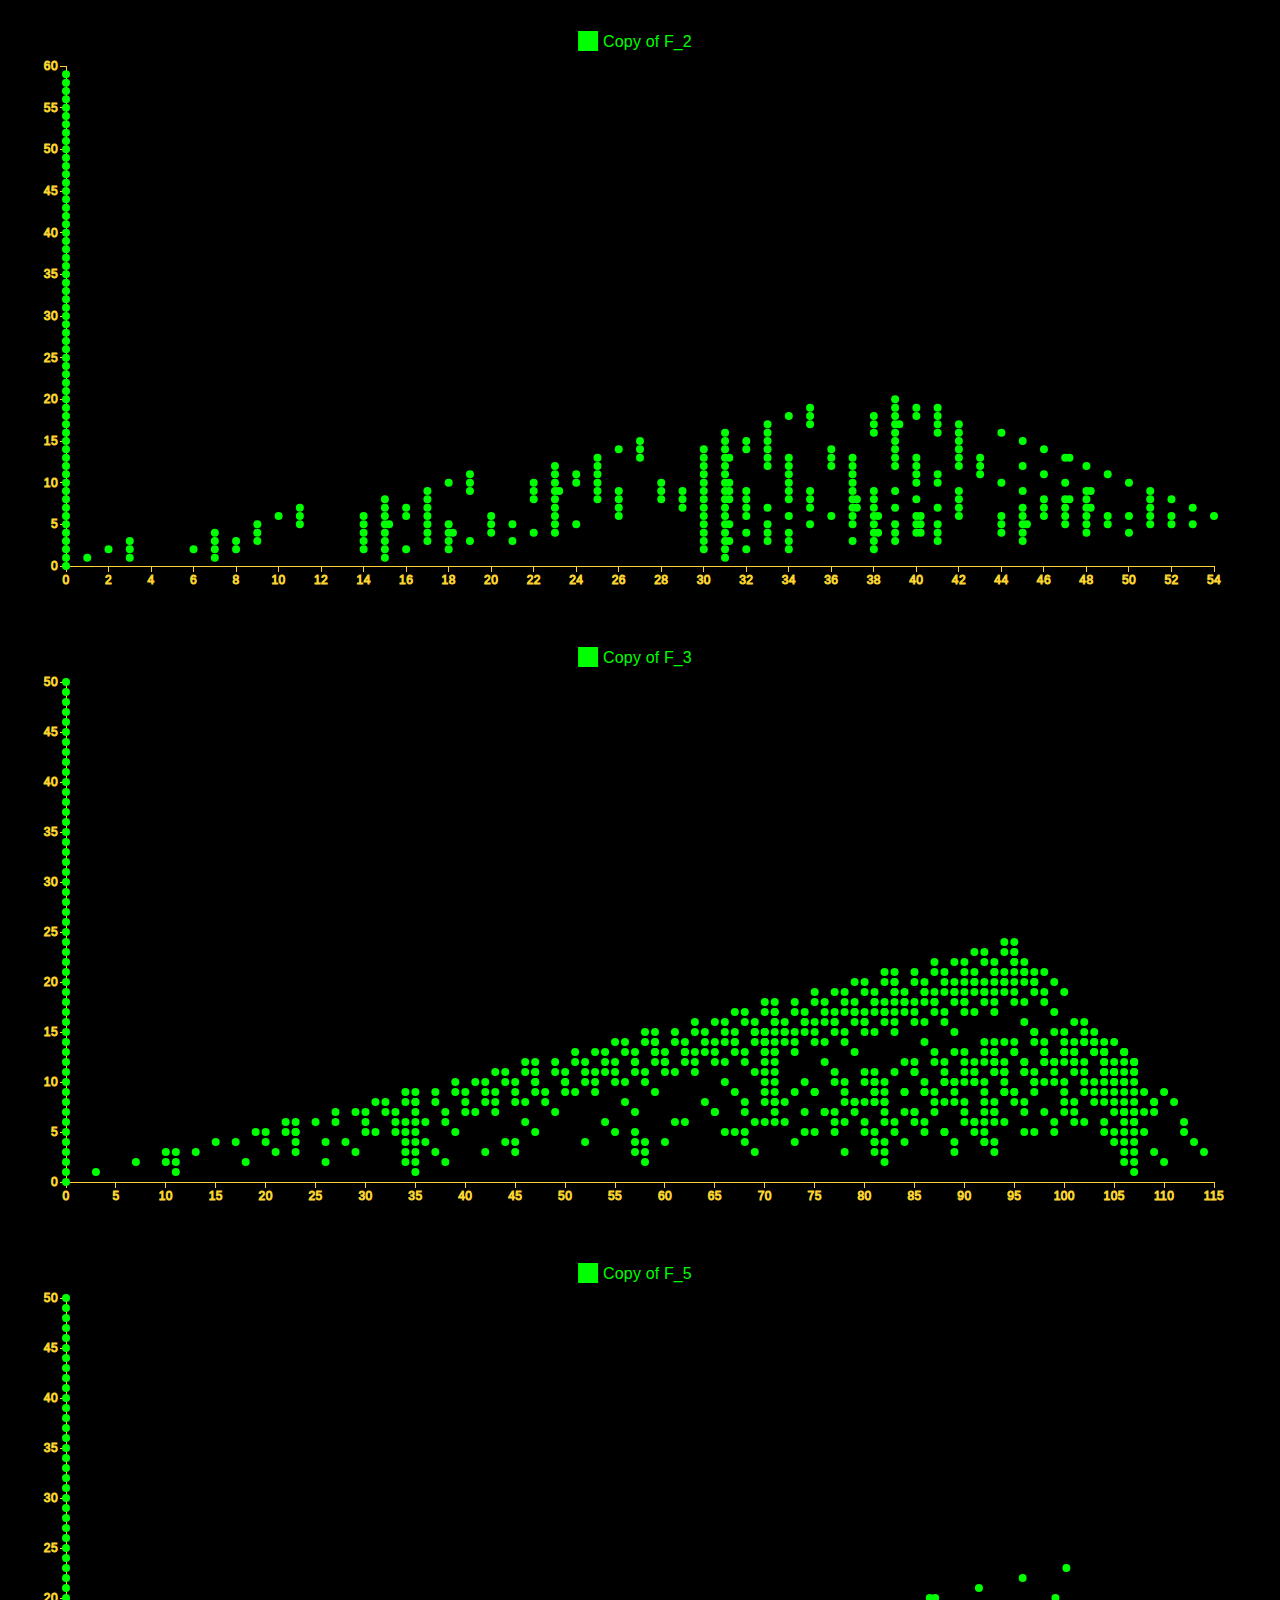
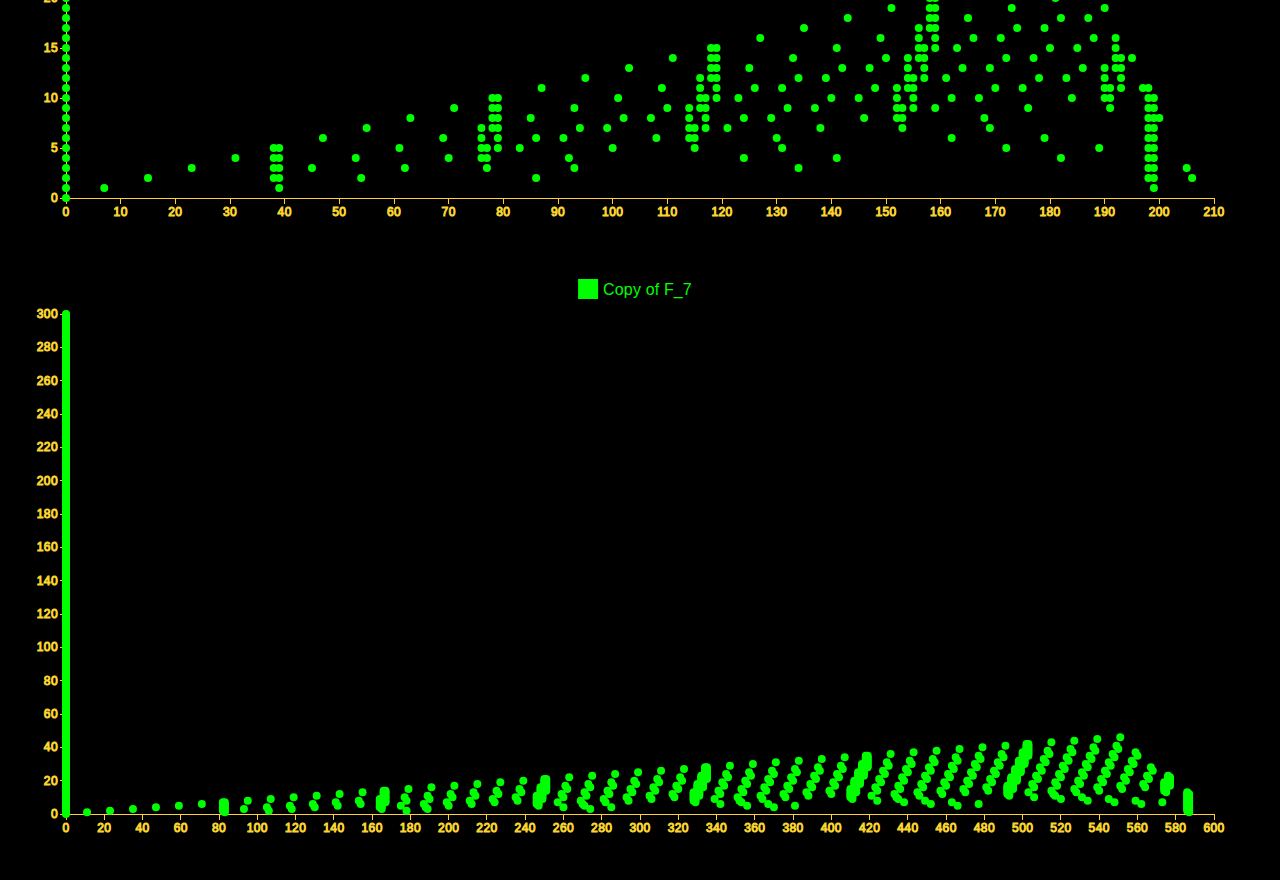
<file: mix/Mod2FreeResolutionSpherePlot/index.html>
<!doctype html><html lang="en"><head><meta charset="utf-8"/><link rel="icon" href="./favicon.png"/><meta name="viewport" content="width=device-width,initial-scale=1"/><meta name="theme-color" content="#000000"/><meta name="E_2 page of the Adams Spectral Sequence for the sphere" content="Web site created using create-react-app"/><link rel="manifest" href="./manifest.json"/><title>Andrés Morán L. - E_2 page of the Adams Spectral Sequence for the sphere</title><script defer="defer" src="./static/js/main.13e8ca33.js"></script><link href="./static/css/main.37a3c6e7.css" rel="stylesheet"></head><body><noscript>You need to enable JavaScript to run this app.</noscript><div id="root"></div></body></html>
</file>
<file: mix/Mod2FreeResolutionSpherePlot/static/css/main.37a3c6e7.css>
body{-webkit-font-smoothing:antialiased;-moz-osx-font-smoothing:grayscale;background:#000;color:#ffd231;font-family:-apple-system,BlinkMacSystemFont,Segoe UI,Roboto,Oxygen,Ubuntu,Cantarell,Fira Sans,Droid Sans,Helvetica Neue,sans-serif;margin:0}code{font-family:source-code-pro,Menlo,Monaco,Consolas,Courier New,monospace}.main_container{display:flex;margin:1rem}.MuiChartsAxis-line,.MuiChartsAxis-tick,.MuiChartsAxis-tickLabel{fill:#ffd231!important;stroke:#ffd231!important}.MuiChartsLegend-mark,circle,tspan{fill:#0f0}.MuiChartsTooltip-markCell{background:#202020!important}.MuiChartsTooltip-markCell div{background:#0f0!important}.MuiChartsTooltip-labelCell{background:#202020!important;color:#0f0!important}.MuiChartsTooltip-valueCell{background:#202020!important;color:#ffd231!important}.App{text-align:center}.App-logo{height:40vmin;pointer-events:none}@media (prefers-reduced-motion:no-preference){.App-logo{animation:App-logo-spin 20s linear infinite}}.App-header{align-items:center;background-color:#282c34;color:#fff;display:flex;flex-direction:column;font-size:calc(10px + 2vmin);justify-content:center;min-height:100vh}.App-link{color:#61dafb}@keyframes App-logo-spin{0%{transform:rotate(0deg)}to{transform:rotate(1turn)}}@font-face{font-family:KaTeX_AMS;font-style:normal;font-weight:400;src:url(../../static/media/KaTeX_AMS-Regular.73ea273a72f4aca30ca5.woff2) format("woff2"),url(../../static/media/KaTeX_AMS-Regular.d562e886c52f12660a41.woff) format("woff"),url(../../static/media/KaTeX_AMS-Regular.853be92419a6c3766b9a.ttf) format("truetype")}@font-face{font-family:KaTeX_Caligraphic;font-style:normal;font-weight:700;src:url(../../static/media/KaTeX_Caligraphic-Bold.a1abf90dfd72792a577a.woff2) format("woff2"),url(../../static/media/KaTeX_Caligraphic-Bold.d757c535a2e5902f1325.woff) format("woff"),url(../../static/media/KaTeX_Caligraphic-Bold.7489a2fbfb9bfe704420.ttf) format("truetype")}@font-face{font-family:KaTeX_Caligraphic;font-style:normal;font-weight:400;src:url(../../static/media/KaTeX_Caligraphic-Regular.d6484fce1ef428d5bd94.woff2) format("woff2"),url(../../static/media/KaTeX_Caligraphic-Regular.db074fa22cf224af93d7.woff) format("woff"),url(../../static/media/KaTeX_Caligraphic-Regular.7e873d3833eb108a0758.ttf) format("truetype")}@font-face{font-family:KaTeX_Fraktur;font-style:normal;font-weight:700;src:url(../../static/media/KaTeX_Fraktur-Bold.931d67ea207ab37ee693.woff2) format("woff2"),url(../../static/media/KaTeX_Fraktur-Bold.354501bac435c3264834.woff) format("woff"),url(../../static/media/KaTeX_Fraktur-Bold.4c761b3711973ab04edf.ttf) format("truetype")}@font-face{font-family:KaTeX_Fraktur;font-style:normal;font-weight:400;src:url(../../static/media/KaTeX_Fraktur-Regular.172d3529b26f8cedef6b.woff2) format("woff2"),url(../../static/media/KaTeX_Fraktur-Regular.6fdf0ac577be0ba82a4c.woff) format("woff"),url(../../static/media/KaTeX_Fraktur-Regular.ed305b5434865e06ffde.ttf) format("truetype")}@font-face{font-family:KaTeX_Main;font-style:normal;font-weight:700;src:url(../../static/media/KaTeX_Main-Bold.39890742bc957b368704.woff2) format("woff2"),url(../../static/media/KaTeX_Main-Bold.0c3b8929d377c0e9b2f3.woff) format("woff"),url(../../static/media/KaTeX_Main-Bold.8169508bf58f8bd92ad8.ttf) format("truetype")}@font-face{font-family:KaTeX_Main;font-style:italic;font-weight:700;src:url(../../static/media/KaTeX_Main-BoldItalic.20f389c4120be058d80a.woff2) format("woff2"),url(../../static/media/KaTeX_Main-BoldItalic.428978dc7837d46de091.woff) format("woff"),url(../../static/media/KaTeX_Main-BoldItalic.828abcb200061cffbaae.ttf) format("truetype")}@font-face{font-family:KaTeX_Main;font-style:italic;font-weight:400;src:url(../../static/media/KaTeX_Main-Italic.fe2176f79edaa716e621.woff2) format("woff2"),url(../../static/media/KaTeX_Main-Italic.fd947498bc16392e76c2.woff) format("woff"),url(../../static/media/KaTeX_Main-Italic.fa675e5e4bec9eb250b6.ttf) format("truetype")}@font-face{font-family:KaTeX_Main;font-style:normal;font-weight:400;src:url(../../static/media/KaTeX_Main-Regular.f650f111a3b890d116f1.woff2) format("woff2"),url(../../static/media/KaTeX_Main-Regular.4f35fbcc9ee8614c2bcc.woff) format("woff"),url(../../static/media/KaTeX_Main-Regular.9eba1d77abcf2aa6e94e.ttf) format("truetype")}@font-face{font-family:KaTeX_Math;font-style:italic;font-weight:700;src:url(../../static/media/KaTeX_Math-BoldItalic.dcbcbd93bac0470b462d.woff2) format("woff2"),url(../../static/media/KaTeX_Math-BoldItalic.3f07ed67f06c720120ce.woff) format("woff"),url(../../static/media/KaTeX_Math-BoldItalic.bf2d440b3a42ea78a998.ttf) format("truetype")}@font-face{font-family:KaTeX_Math;font-style:italic;font-weight:400;src:url(../../static/media/KaTeX_Math-Italic.6d3d25f4820d0da8f01f.woff2) format("woff2"),url(../../static/media/KaTeX_Math-Italic.96759856b4e70f3a8338.woff) format("woff"),url(../../static/media/KaTeX_Math-Italic.8a5f936332e8028c7278.ttf) format("truetype")}@font-face{font-family:"KaTeX_SansSerif";font-style:normal;font-weight:700;src:url(../../static/media/KaTeX_SansSerif-Bold.95591a929f0d32aa282a.woff2) format("woff2"),url(../../static/media/KaTeX_SansSerif-Bold.b9cd458ac6d5889ff9c3.woff) format("woff"),url(../../static/media/KaTeX_SansSerif-Bold.5b49f4993ae22d7975b4.ttf) format("truetype")}@font-face{font-family:"KaTeX_SansSerif";font-style:italic;font-weight:400;src:url(../../static/media/KaTeX_SansSerif-Italic.7d393d382f3e7fb1c637.woff2) format("woff2"),url(../../static/media/KaTeX_SansSerif-Italic.8d593cfaa96238d5e2f8.woff) format("woff"),url(../../static/media/KaTeX_SansSerif-Italic.b257a18c016f37ee4543.ttf) format("truetype")}@font-face{font-family:"KaTeX_SansSerif";font-style:normal;font-weight:400;src:url(../../static/media/KaTeX_SansSerif-Regular.cd5e231e0cc53b2cb2c0.woff2) format("woff2"),url(../../static/media/KaTeX_SansSerif-Regular.02271ec5cb9f5b4588ac.woff) format("woff"),url(../../static/media/KaTeX_SansSerif-Regular.2f7bc363fc5424ebda59.ttf) format("truetype")}@font-face{font-family:KaTeX_Script;font-style:normal;font-weight:400;src:url(../../static/media/KaTeX_Script-Regular.c81d1b2a4b75d3eded60.woff2) format("woff2"),url(../../static/media/KaTeX_Script-Regular.073b3402d036714b4370.woff) format("woff"),url(../../static/media/KaTeX_Script-Regular.fc9ba5249878cd8f8d88.ttf) format("truetype")}@font-face{font-family:KaTeX_Size1;font-style:normal;font-weight:400;src:url(../../static/media/KaTeX_Size1-Regular.6eec866c69313624be60.woff2) format("woff2"),url(../../static/media/KaTeX_Size1-Regular.0108e89c9003e8c14ea3.woff) format("woff"),url(../../static/media/KaTeX_Size1-Regular.6de7d4b539221a49e9e2.ttf) format("truetype")}@font-face{font-family:KaTeX_Size2;font-style:normal;font-weight:400;src:url(../../static/media/KaTeX_Size2-Regular.2960900c4f271311eb36.woff2) format("woff2"),url(../../static/media/KaTeX_Size2-Regular.3a99e70aee4076660d38.woff) format("woff"),url(../../static/media/KaTeX_Size2-Regular.57f5c1837853986ea1db.ttf) format("truetype")}@font-face{font-family:KaTeX_Size3;font-style:normal;font-weight:400;src:url(../../static/media/KaTeX_Size3-Regular.e1951519f6f0596f7356.woff2) format("woff2"),url(../../static/media/KaTeX_Size3-Regular.7947224e8a9914fa332b.woff) format("woff"),url(../../static/media/KaTeX_Size3-Regular.8d6b6822586eea3d3b20.ttf) format("truetype")}@font-face{font-family:KaTeX_Size4;font-style:normal;font-weight:400;src:url(../../static/media/KaTeX_Size4-Regular.e418bf257af1052628d8.woff2) format("woff2"),url(../../static/media/KaTeX_Size4-Regular.aeffd8025cba3647f1a6.woff) format("woff"),url(../../static/media/KaTeX_Size4-Regular.4ad7c7e8bb8d10a34bb7.ttf) format("truetype")}@font-face{font-family:KaTeX_Typewriter;font-style:normal;font-weight:400;src:url(../../static/media/KaTeX_Typewriter-Regular.c295e7f71970f03c0549.woff2) format("woff2"),url(../../static/media/KaTeX_Typewriter-Regular.4c6b94fd1d07f8beff7c.woff) format("woff"),url(../../static/media/KaTeX_Typewriter-Regular.c5c02d763c89380dcb4e.ttf) format("truetype")}.katex{font:normal 1.21em KaTeX_Main,Times New Roman,serif;line-height:1.2;text-indent:0;text-rendering:auto}.katex *{-ms-high-contrast-adjust:none!important;border-color:currentColor}.katex .katex-version:after{content:"0.13.24"}.katex .katex-mathml{clip:rect(1px,1px,1px,1px);border:0;height:1px;overflow:hidden;padding:0;position:absolute;width:1px}.katex .katex-html>.newline{display:block}.katex .base{position:relative;white-space:nowrap;width:-webkit-min-content;width:min-content}.katex .base,.katex .strut{display:inline-block}.katex .textbf{font-weight:700}.katex .textit{font-style:italic}.katex .textrm{font-family:KaTeX_Main}.katex .textsf{font-family:KaTeX_SansSerif}.katex .texttt{font-family:KaTeX_Typewriter}.katex .mathnormal{font-family:KaTeX_Math;font-style:italic}.katex .mathit{font-family:KaTeX_Main;font-style:italic}.katex .mathrm{font-style:normal}.katex .mathbf{font-family:KaTeX_Main;font-weight:700}.katex .boldsymbol{font-family:KaTeX_Math;font-style:italic;font-weight:700}.katex .amsrm,.katex .mathbb,.katex .textbb{font-family:KaTeX_AMS}.katex .mathcal{font-family:KaTeX_Caligraphic}.katex .mathfrak,.katex .textfrak{font-family:KaTeX_Fraktur}.katex .mathtt{font-family:KaTeX_Typewriter}.katex .mathscr,.katex .textscr{font-family:KaTeX_Script}.katex .mathsf,.katex .textsf{font-family:KaTeX_SansSerif}.katex .mathboldsf,.katex .textboldsf{font-family:KaTeX_SansSerif;font-weight:700}.katex .mathitsf,.katex .textitsf{font-family:KaTeX_SansSerif;font-style:italic}.katex .mainrm{font-family:KaTeX_Main;font-style:normal}.katex .vlist-t{border-collapse:collapse;display:inline-table;table-layout:fixed}.katex .vlist-r{display:table-row}.katex .vlist{display:table-cell;position:relative;vertical-align:bottom}.katex .vlist>span{display:block;height:0;position:relative}.katex .vlist>span>span{display:inline-block}.katex .vlist>span>.pstrut{overflow:hidden;width:0}.katex .vlist-t2{margin-right:-2px}.katex .vlist-s{display:table-cell;font-size:1px;min-width:2px;vertical-align:bottom;width:2px}.katex .vbox{align-items:baseline;display:inline-flex;flex-direction:column}.katex .hbox{width:100%}.katex .hbox,.katex .thinbox{display:inline-flex;flex-direction:row}.katex .thinbox{max-width:0;width:0}.katex .msupsub{text-align:left}.katex .mfrac>span>span{text-align:center}.katex .mfrac .frac-line{border-bottom-style:solid;display:inline-block;width:100%}.katex .hdashline,.katex .hline,.katex .mfrac .frac-line,.katex .overline .overline-line,.katex .rule,.katex .underline .underline-line{min-height:1px}.katex .mspace{display:inline-block}.katex .clap,.katex .llap,.katex .rlap{position:relative;width:0}.katex .clap>.inner,.katex .llap>.inner,.katex .rlap>.inner{position:absolute}.katex .clap>.fix,.katex .llap>.fix,.katex .rlap>.fix{display:inline-block}.katex .llap>.inner{right:0}.katex .clap>.inner,.katex .rlap>.inner{left:0}.katex .clap>.inner>span{margin-left:-50%;margin-right:50%}.katex .rule{border:0 solid;display:inline-block;position:relative}.katex .hline,.katex .overline .overline-line,.katex .underline .underline-line{border-bottom-style:solid;display:inline-block;width:100%}.katex .hdashline{border-bottom-style:dashed;display:inline-block;width:100%}.katex .sqrt>.root{margin-left:.27777778em;margin-right:-.55555556em}.katex .fontsize-ensurer.reset-size1.size1,.katex .sizing.reset-size1.size1{font-size:1em}.katex .fontsize-ensurer.reset-size1.size2,.katex .sizing.reset-size1.size2{font-size:1.2em}.katex .fontsize-ensurer.reset-size1.size3,.katex .sizing.reset-size1.size3{font-size:1.4em}.katex .fontsize-ensurer.reset-size1.size4,.katex .sizing.reset-size1.size4{font-size:1.6em}.katex .fontsize-ensurer.reset-size1.size5,.katex .sizing.reset-size1.size5{font-size:1.8em}.katex .fontsize-ensurer.reset-size1.size6,.katex .sizing.reset-size1.size6{font-size:2em}.katex .fontsize-ensurer.reset-size1.size7,.katex .sizing.reset-size1.size7{font-size:2.4em}.katex .fontsize-ensurer.reset-size1.size8,.katex .sizing.reset-size1.size8{font-size:2.88em}.katex .fontsize-ensurer.reset-size1.size9,.katex .sizing.reset-size1.size9{font-size:3.456em}.katex .fontsize-ensurer.reset-size1.size10,.katex .sizing.reset-size1.size10{font-size:4.148em}.katex .fontsize-ensurer.reset-size1.size11,.katex .sizing.reset-size1.size11{font-size:4.976em}.katex .fontsize-ensurer.reset-size2.size1,.katex .sizing.reset-size2.size1{font-size:.83333333em}.katex .fontsize-ensurer.reset-size2.size2,.katex .sizing.reset-size2.size2{font-size:1em}.katex .fontsize-ensurer.reset-size2.size3,.katex .sizing.reset-size2.size3{font-size:1.16666667em}.katex .fontsize-ensurer.reset-size2.size4,.katex .sizing.reset-size2.size4{font-size:1.33333333em}.katex .fontsize-ensurer.reset-size2.size5,.katex .sizing.reset-size2.size5{font-size:1.5em}.katex .fontsize-ensurer.reset-size2.size6,.katex .sizing.reset-size2.size6{font-size:1.66666667em}.katex .fontsize-ensurer.reset-size2.size7,.katex .sizing.reset-size2.size7{font-size:2em}.katex .fontsize-ensurer.reset-size2.size8,.katex .sizing.reset-size2.size8{font-size:2.4em}.katex .fontsize-ensurer.reset-size2.size9,.katex .sizing.reset-size2.size9{font-size:2.88em}.katex .fontsize-ensurer.reset-size2.size10,.katex .sizing.reset-size2.size10{font-size:3.45666667em}.katex .fontsize-ensurer.reset-size2.size11,.katex .sizing.reset-size2.size11{font-size:4.14666667em}.katex .fontsize-ensurer.reset-size3.size1,.katex .sizing.reset-size3.size1{font-size:.71428571em}.katex .fontsize-ensurer.reset-size3.size2,.katex .sizing.reset-size3.size2{font-size:.85714286em}.katex .fontsize-ensurer.reset-size3.size3,.katex .sizing.reset-size3.size3{font-size:1em}.katex .fontsize-ensurer.reset-size3.size4,.katex .sizing.reset-size3.size4{font-size:1.14285714em}.katex .fontsize-ensurer.reset-size3.size5,.katex .sizing.reset-size3.size5{font-size:1.28571429em}.katex .fontsize-ensurer.reset-size3.size6,.katex .sizing.reset-size3.size6{font-size:1.42857143em}.katex .fontsize-ensurer.reset-size3.size7,.katex .sizing.reset-size3.size7{font-size:1.71428571em}.katex .fontsize-ensurer.reset-size3.size8,.katex .sizing.reset-size3.size8{font-size:2.05714286em}.katex .fontsize-ensurer.reset-size3.size9,.katex .sizing.reset-size3.size9{font-size:2.46857143em}.katex .fontsize-ensurer.reset-size3.size10,.katex .sizing.reset-size3.size10{font-size:2.96285714em}.katex .fontsize-ensurer.reset-size3.size11,.katex .sizing.reset-size3.size11{font-size:3.55428571em}.katex .fontsize-ensurer.reset-size4.size1,.katex .sizing.reset-size4.size1{font-size:.625em}.katex .fontsize-ensurer.reset-size4.size2,.katex .sizing.reset-size4.size2{font-size:.75em}.katex .fontsize-ensurer.reset-size4.size3,.katex .sizing.reset-size4.size3{font-size:.875em}.katex .fontsize-ensurer.reset-size4.size4,.katex .sizing.reset-size4.size4{font-size:1em}.katex .fontsize-ensurer.reset-size4.size5,.katex .sizing.reset-size4.size5{font-size:1.125em}.katex .fontsize-ensurer.reset-size4.size6,.katex .sizing.reset-size4.size6{font-size:1.25em}.katex .fontsize-ensurer.reset-size4.size7,.katex .sizing.reset-size4.size7{font-size:1.5em}.katex .fontsize-ensurer.reset-size4.size8,.katex .sizing.reset-size4.size8{font-size:1.8em}.katex .fontsize-ensurer.reset-size4.size9,.katex .sizing.reset-size4.size9{font-size:2.16em}.katex .fontsize-ensurer.reset-size4.size10,.katex .sizing.reset-size4.size10{font-size:2.5925em}.katex .fontsize-ensurer.reset-size4.size11,.katex .sizing.reset-size4.size11{font-size:3.11em}.katex .fontsize-ensurer.reset-size5.size1,.katex .sizing.reset-size5.size1{font-size:.55555556em}.katex .fontsize-ensurer.reset-size5.size2,.katex .sizing.reset-size5.size2{font-size:.66666667em}.katex .fontsize-ensurer.reset-size5.size3,.katex .sizing.reset-size5.size3{font-size:.77777778em}.katex .fontsize-ensurer.reset-size5.size4,.katex .sizing.reset-size5.size4{font-size:.88888889em}.katex .fontsize-ensurer.reset-size5.size5,.katex .sizing.reset-size5.size5{font-size:1em}.katex .fontsize-ensurer.reset-size5.size6,.katex .sizing.reset-size5.size6{font-size:1.11111111em}.katex .fontsize-ensurer.reset-size5.size7,.katex .sizing.reset-size5.size7{font-size:1.33333333em}.katex .fontsize-ensurer.reset-size5.size8,.katex .sizing.reset-size5.size8{font-size:1.6em}.katex .fontsize-ensurer.reset-size5.size9,.katex .sizing.reset-size5.size9{font-size:1.92em}.katex .fontsize-ensurer.reset-size5.size10,.katex .sizing.reset-size5.size10{font-size:2.30444444em}.katex .fontsize-ensurer.reset-size5.size11,.katex .sizing.reset-size5.size11{font-size:2.76444444em}.katex .fontsize-ensurer.reset-size6.size1,.katex .sizing.reset-size6.size1{font-size:.5em}.katex .fontsize-ensurer.reset-size6.size2,.katex .sizing.reset-size6.size2{font-size:.6em}.katex .fontsize-ensurer.reset-size6.size3,.katex .sizing.reset-size6.size3{font-size:.7em}.katex .fontsize-ensurer.reset-size6.size4,.katex .sizing.reset-size6.size4{font-size:.8em}.katex .fontsize-ensurer.reset-size6.size5,.katex .sizing.reset-size6.size5{font-size:.9em}.katex .fontsize-ensurer.reset-size6.size6,.katex .sizing.reset-size6.size6{font-size:1em}.katex .fontsize-ensurer.reset-size6.size7,.katex .sizing.reset-size6.size7{font-size:1.2em}.katex .fontsize-ensurer.reset-size6.size8,.katex .sizing.reset-size6.size8{font-size:1.44em}.katex .fontsize-ensurer.reset-size6.size9,.katex .sizing.reset-size6.size9{font-size:1.728em}.katex .fontsize-ensurer.reset-size6.size10,.katex .sizing.reset-size6.size10{font-size:2.074em}.katex .fontsize-ensurer.reset-size6.size11,.katex .sizing.reset-size6.size11{font-size:2.488em}.katex .fontsize-ensurer.reset-size7.size1,.katex .sizing.reset-size7.size1{font-size:.41666667em}.katex .fontsize-ensurer.reset-size7.size2,.katex .sizing.reset-size7.size2{font-size:.5em}.katex .fontsize-ensurer.reset-size7.size3,.katex .sizing.reset-size7.size3{font-size:.58333333em}.katex .fontsize-ensurer.reset-size7.size4,.katex .sizing.reset-size7.size4{font-size:.66666667em}.katex .fontsize-ensurer.reset-size7.size5,.katex .sizing.reset-size7.size5{font-size:.75em}.katex .fontsize-ensurer.reset-size7.size6,.katex .sizing.reset-size7.size6{font-size:.83333333em}.katex .fontsize-ensurer.reset-size7.size7,.katex .sizing.reset-size7.size7{font-size:1em}.katex .fontsize-ensurer.reset-size7.size8,.katex .sizing.reset-size7.size8{font-size:1.2em}.katex .fontsize-ensurer.reset-size7.size9,.katex .sizing.reset-size7.size9{font-size:1.44em}.katex .fontsize-ensurer.reset-size7.size10,.katex .sizing.reset-size7.size10{font-size:1.72833333em}.katex .fontsize-ensurer.reset-size7.size11,.katex .sizing.reset-size7.size11{font-size:2.07333333em}.katex .fontsize-ensurer.reset-size8.size1,.katex .sizing.reset-size8.size1{font-size:.34722222em}.katex .fontsize-ensurer.reset-size8.size2,.katex .sizing.reset-size8.size2{font-size:.41666667em}.katex .fontsize-ensurer.reset-size8.size3,.katex .sizing.reset-size8.size3{font-size:.48611111em}.katex .fontsize-ensurer.reset-size8.size4,.katex .sizing.reset-size8.size4{font-size:.55555556em}.katex .fontsize-ensurer.reset-size8.size5,.katex .sizing.reset-size8.size5{font-size:.625em}.katex .fontsize-ensurer.reset-size8.size6,.katex .sizing.reset-size8.size6{font-size:.69444444em}.katex .fontsize-ensurer.reset-size8.size7,.katex .sizing.reset-size8.size7{font-size:.83333333em}.katex .fontsize-ensurer.reset-size8.size8,.katex .sizing.reset-size8.size8{font-size:1em}.katex .fontsize-ensurer.reset-size8.size9,.katex .sizing.reset-size8.size9{font-size:1.2em}.katex .fontsize-ensurer.reset-size8.size10,.katex .sizing.reset-size8.size10{font-size:1.44027778em}.katex .fontsize-ensurer.reset-size8.size11,.katex .sizing.reset-size8.size11{font-size:1.72777778em}.katex .fontsize-ensurer.reset-size9.size1,.katex .sizing.reset-size9.size1{font-size:.28935185em}.katex .fontsize-ensurer.reset-size9.size2,.katex .sizing.reset-size9.size2{font-size:.34722222em}.katex .fontsize-ensurer.reset-size9.size3,.katex .sizing.reset-size9.size3{font-size:.40509259em}.katex .fontsize-ensurer.reset-size9.size4,.katex .sizing.reset-size9.size4{font-size:.46296296em}.katex .fontsize-ensurer.reset-size9.size5,.katex .sizing.reset-size9.size5{font-size:.52083333em}.katex .fontsize-ensurer.reset-size9.size6,.katex .sizing.reset-size9.size6{font-size:.5787037em}.katex .fontsize-ensurer.reset-size9.size7,.katex .sizing.reset-size9.size7{font-size:.69444444em}.katex .fontsize-ensurer.reset-size9.size8,.katex .sizing.reset-size9.size8{font-size:.83333333em}.katex .fontsize-ensurer.reset-size9.size9,.katex .sizing.reset-size9.size9{font-size:1em}.katex .fontsize-ensurer.reset-size9.size10,.katex .sizing.reset-size9.size10{font-size:1.20023148em}.katex .fontsize-ensurer.reset-size9.size11,.katex .sizing.reset-size9.size11{font-size:1.43981481em}.katex .fontsize-ensurer.reset-size10.size1,.katex .sizing.reset-size10.size1{font-size:.24108004em}.katex .fontsize-ensurer.reset-size10.size2,.katex .sizing.reset-size10.size2{font-size:.28929605em}.katex .fontsize-ensurer.reset-size10.size3,.katex .sizing.reset-size10.size3{font-size:.33751205em}.katex .fontsize-ensurer.reset-size10.size4,.katex .sizing.reset-size10.size4{font-size:.38572806em}.katex .fontsize-ensurer.reset-size10.size5,.katex .sizing.reset-size10.size5{font-size:.43394407em}.katex .fontsize-ensurer.reset-size10.size6,.katex .sizing.reset-size10.size6{font-size:.48216008em}.katex .fontsize-ensurer.reset-size10.size7,.katex .sizing.reset-size10.size7{font-size:.57859209em}.katex .fontsize-ensurer.reset-size10.size8,.katex .sizing.reset-size10.size8{font-size:.69431051em}.katex .fontsize-ensurer.reset-size10.size9,.katex .sizing.reset-size10.size9{font-size:.83317261em}.katex .fontsize-ensurer.reset-size10.size10,.katex .sizing.reset-size10.size10{font-size:1em}.katex .fontsize-ensurer.reset-size10.size11,.katex .sizing.reset-size10.size11{font-size:1.19961427em}.katex .fontsize-ensurer.reset-size11.size1,.katex .sizing.reset-size11.size1{font-size:.20096463em}.katex .fontsize-ensurer.reset-size11.size2,.katex .sizing.reset-size11.size2{font-size:.24115756em}.katex .fontsize-ensurer.reset-size11.size3,.katex .sizing.reset-size11.size3{font-size:.28135048em}.katex .fontsize-ensurer.reset-size11.size4,.katex .sizing.reset-size11.size4{font-size:.32154341em}.katex .fontsize-ensurer.reset-size11.size5,.katex .sizing.reset-size11.size5{font-size:.36173633em}.katex .fontsize-ensurer.reset-size11.size6,.katex .sizing.reset-size11.size6{font-size:.40192926em}.katex .fontsize-ensurer.reset-size11.size7,.katex .sizing.reset-size11.size7{font-size:.48231511em}.katex .fontsize-ensurer.reset-size11.size8,.katex .sizing.reset-size11.size8{font-size:.57877814em}.katex .fontsize-ensurer.reset-size11.size9,.katex .sizing.reset-size11.size9{font-size:.69453376em}.katex .fontsize-ensurer.reset-size11.size10,.katex .sizing.reset-size11.size10{font-size:.83360129em}.katex .fontsize-ensurer.reset-size11.size11,.katex .sizing.reset-size11.size11{font-size:1em}.katex .delimsizing.size1{font-family:KaTeX_Size1}.katex .delimsizing.size2{font-family:KaTeX_Size2}.katex .delimsizing.size3{font-family:KaTeX_Size3}.katex .delimsizing.size4{font-family:KaTeX_Size4}.katex .delimsizing.mult .delim-size1>span{font-family:KaTeX_Size1}.katex .delimsizing.mult .delim-size4>span{font-family:KaTeX_Size4}.katex .nulldelimiter{display:inline-block;width:.12em}.katex .delimcenter,.katex .op-symbol{position:relative}.katex .op-symbol.small-op{font-family:KaTeX_Size1}.katex .op-symbol.large-op{font-family:KaTeX_Size2}.katex .accent>.vlist-t,.katex .op-limits>.vlist-t{text-align:center}.katex .accent .accent-body{position:relative}.katex .accent .accent-body:not(.accent-full){width:0}.katex .overlay{display:block}.katex .mtable .vertical-separator{display:inline-block;min-width:1px}.katex .mtable .arraycolsep{display:inline-block}.katex .mtable .col-align-c>.vlist-t{text-align:center}.katex .mtable .col-align-l>.vlist-t{text-align:left}.katex .mtable .col-align-r>.vlist-t{text-align:right}.katex .svg-align{text-align:left}.katex svg{fill:currentColor;stroke:currentColor;fill-rule:nonzero;fill-opacity:1;stroke-width:1;stroke-linecap:butt;stroke-linejoin:miter;stroke-miterlimit:4;stroke-dasharray:none;stroke-dashoffset:0;stroke-opacity:1;display:block;height:inherit;position:absolute;width:100%}.katex svg path{stroke:none}.katex img{border-style:none;max-height:none;max-width:none;min-height:0;min-width:0}.katex .stretchy{display:block;overflow:hidden;position:relative;width:100%}.katex .stretchy:after,.katex .stretchy:before{content:""}.katex .hide-tail{overflow:hidden;position:relative;width:100%}.katex .halfarrow-left{left:0;overflow:hidden;position:absolute;width:50.2%}.katex .halfarrow-right{overflow:hidden;position:absolute;right:0;width:50.2%}.katex .brace-left{left:0;overflow:hidden;position:absolute;width:25.1%}.katex .brace-center{left:25%;overflow:hidden;position:absolute;width:50%}.katex .brace-right{overflow:hidden;position:absolute;right:0;width:25.1%}.katex .x-arrow-pad{padding:0 .5em}.katex .cd-arrow-pad{padding:0 .55556em 0 .27778em}.katex .mover,.katex .munder,.katex .x-arrow{text-align:center}.katex .boxpad{padding:0 .3em}.katex .fbox,.katex .fcolorbox{border:.04em solid;box-sizing:border-box}.katex .cancel-pad{padding:0 .2em}.katex .cancel-lap{margin-left:-.2em;margin-right:-.2em}.katex .sout{border-bottom-style:solid;border-bottom-width:.08em}.katex .angl{border-right:.049em solid;border-top:.049em solid;box-sizing:border-box;margin-right:.03889em}.katex .anglpad{padding:0 .03889em}.katex .eqn-num:before{content:"(" counter(katexEqnNo) ")";counter-increment:katexEqnNo}.katex .mml-eqn-num:before{content:"(" counter(mmlEqnNo) ")";counter-increment:mmlEqnNo}.katex .mtr-glue{width:50%}.katex .cd-vert-arrow{display:inline-block;position:relative}.katex .cd-label-left{display:inline-block;position:absolute;right:calc(50% + .3em);text-align:left}.katex .cd-label-right{display:inline-block;left:calc(50% + .3em);position:absolute;text-align:right}.katex-display{display:block;margin:1em 0;text-align:center}.katex-display>.katex{display:block;text-align:center;white-space:nowrap}.katex-display>.katex>.katex-html{display:block;position:relative}.katex-display>.katex>.katex-html>.tag{position:absolute;right:0}.katex-display.leqno>.katex>.katex-html>.tag{left:0;right:auto}.katex-display.fleqn>.katex{padding-left:2em;text-align:left}body{counter-reset:katexEqnNo mmlEqnNo}
/*# sourceMappingURL=main.37a3c6e7.css.map*/
</file>
